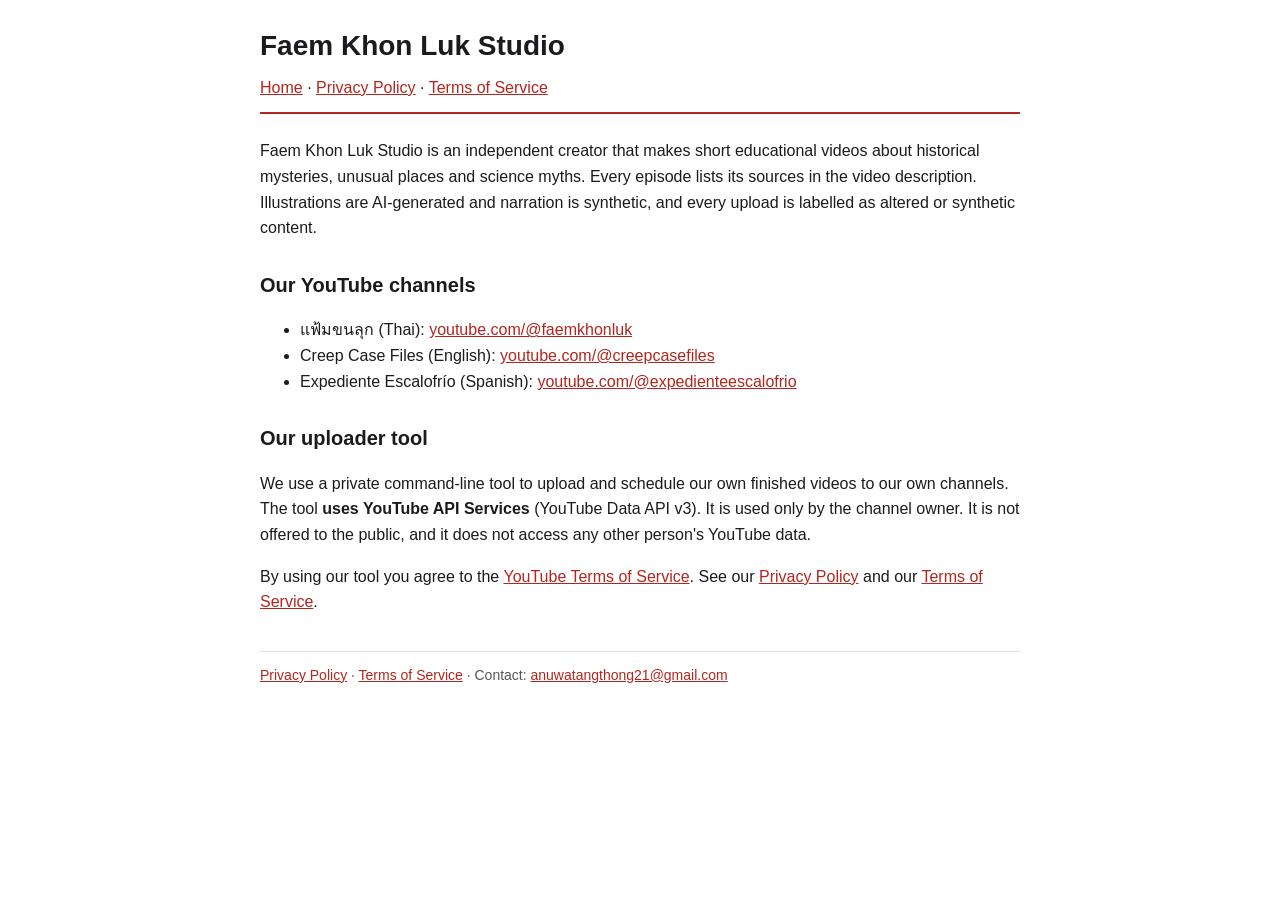
<file: index.html>
<!doctype html>
<html lang="en">
<head>
<meta charset="utf-8">
<meta name="viewport" content="width=device-width, initial-scale=1">
<title>Faem Khon Luk Studio</title>
<link rel="stylesheet" href="style.css">
</head>
<body>
<header>
  <h1>Faem Khon Luk Studio</h1>
  <nav><a href="index.html">Home</a> · <a href="privacy.html">Privacy Policy</a> · <a href="terms.html">Terms of Service</a></nav>
</header>
<main>
  <p>Faem Khon Luk Studio is an independent creator that makes short educational videos about historical mysteries, unusual places and science myths. Every episode lists its sources in the video description. Illustrations are AI-generated and narration is synthetic, and every upload is labelled as altered or synthetic content.</p>

  <h2>Our YouTube channels</h2>
  <ul>
    <li>แฟ้มขนลุก (Thai): <a href="https://www.youtube.com/@faemkhonluk">youtube.com/@faemkhonluk</a></li>
    <li>Creep Case Files (English): <a href="https://www.youtube.com/@creepcasefiles">youtube.com/@creepcasefiles</a></li>
    <li>Expediente Escalofrío (Spanish): <a href="https://www.youtube.com/@expedienteescalofrio">youtube.com/@expedienteescalofrio</a></li>
  </ul>

  <h2>Our uploader tool</h2>
  <p>We use a private command-line tool to upload and schedule our own finished videos to our own channels. The tool <strong>uses YouTube API Services</strong> (YouTube Data API v3). It is used only by the channel owner. It is not offered to the public, and it does not access any other person's YouTube data.</p>
  <p>By using our tool you agree to the <a href="https://www.youtube.com/t/terms">YouTube Terms of Service</a>. See our <a href="privacy.html">Privacy Policy</a> and our <a href="terms.html">Terms of Service</a>.</p>
</main>
<footer>
  <a href="privacy.html">Privacy Policy</a> · <a href="terms.html">Terms of Service</a> · Contact: <a href="mailto:anuwatangthong21@gmail.com">anuwatangthong21@gmail.com</a>
</footer>
</body>
</html>
</file>
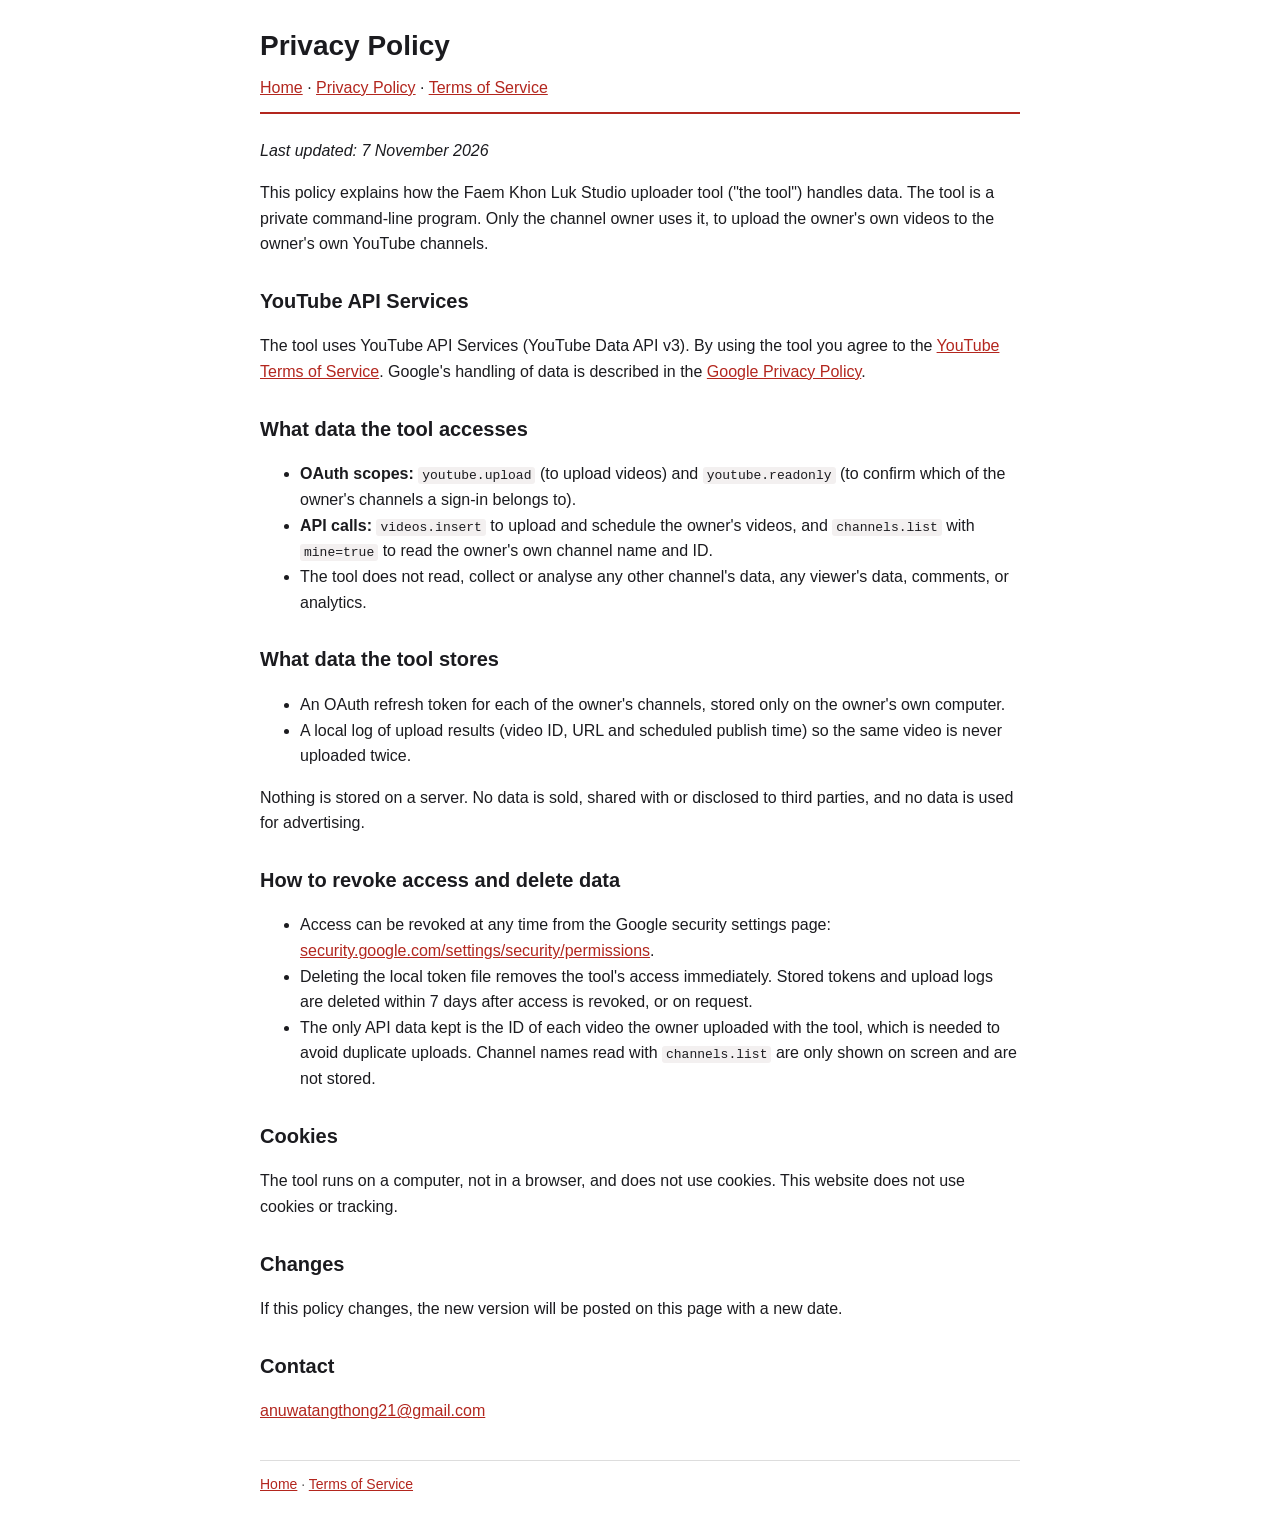
<file: privacy.html>
<!doctype html>
<html lang="en">
<head>
<meta charset="utf-8">
<meta name="viewport" content="width=device-width, initial-scale=1">
<title>Privacy Policy · Faem Khon Luk Studio</title>
<link rel="stylesheet" href="style.css">
</head>
<body>
<header>
  <h1>Privacy Policy</h1>
  <nav><a href="index.html">Home</a> · <a href="privacy.html">Privacy Policy</a> · <a href="terms.html">Terms of Service</a></nav>
</header>
<main>
  <p><em>Last updated: 7 November 2026</em></p>

  <p>This policy explains how the Faem Khon Luk Studio uploader tool ("the tool") handles data. The tool is a private command-line program. Only the channel owner uses it, to upload the owner's own videos to the owner's own YouTube channels.</p>

  <h2>YouTube API Services</h2>
  <p>The tool uses YouTube API Services (YouTube Data API v3). By using the tool you agree to the <a href="https://www.youtube.com/t/terms">YouTube Terms of Service</a>. Google's handling of data is described in the <a href="https://policies.google.com/privacy">Google Privacy Policy</a>.</p>

  <h2>What data the tool accesses</h2>
  <ul>
    <li><strong>OAuth scopes:</strong> <code>youtube.upload</code> (to upload videos) and <code>youtube.readonly</code> (to confirm which of the owner's channels a sign-in belongs to).</li>
    <li><strong>API calls:</strong> <code>videos.insert</code> to upload and schedule the owner's videos, and <code>channels.list</code> with <code>mine=true</code> to read the owner's own channel name and ID.</li>
    <li>The tool does not read, collect or analyse any other channel's data, any viewer's data, comments, or analytics.</li>
  </ul>

  <h2>What data the tool stores</h2>
  <ul>
    <li>An OAuth refresh token for each of the owner's channels, stored only on the owner's own computer.</li>
    <li>A local log of upload results (video ID, URL and scheduled publish time) so the same video is never uploaded twice.</li>
  </ul>
  <p>Nothing is stored on a server. No data is sold, shared with or disclosed to third parties, and no data is used for advertising.</p>

  <h2>How to revoke access and delete data</h2>
  <ul>
    <li>Access can be revoked at any time from the Google security settings page: <a href="https://security.google.com/settings/security/permissions">security.google.com/settings/security/permissions</a>.</li>
    <li>Deleting the local token file removes the tool's access immediately. Stored tokens and upload logs are deleted within 7 days after access is revoked, or on request.</li>
    <li>The only API data kept is the ID of each video the owner uploaded with the tool, which is needed to avoid duplicate uploads. Channel names read with <code>channels.list</code> are only shown on screen and are not stored.</li>
  </ul>

  <h2>Cookies</h2>
  <p>The tool runs on a computer, not in a browser, and does not use cookies. This website does not use cookies or tracking.</p>

  <h2>Changes</h2>
  <p>If this policy changes, the new version will be posted on this page with a new date.</p>

  <h2>Contact</h2>
  <p><a href="mailto:anuwatangthong21@gmail.com">anuwatangthong21@gmail.com</a></p>
</main>
<footer>
  <a href="index.html">Home</a> · <a href="terms.html">Terms of Service</a>
</footer>
</body>
</html>
</file>
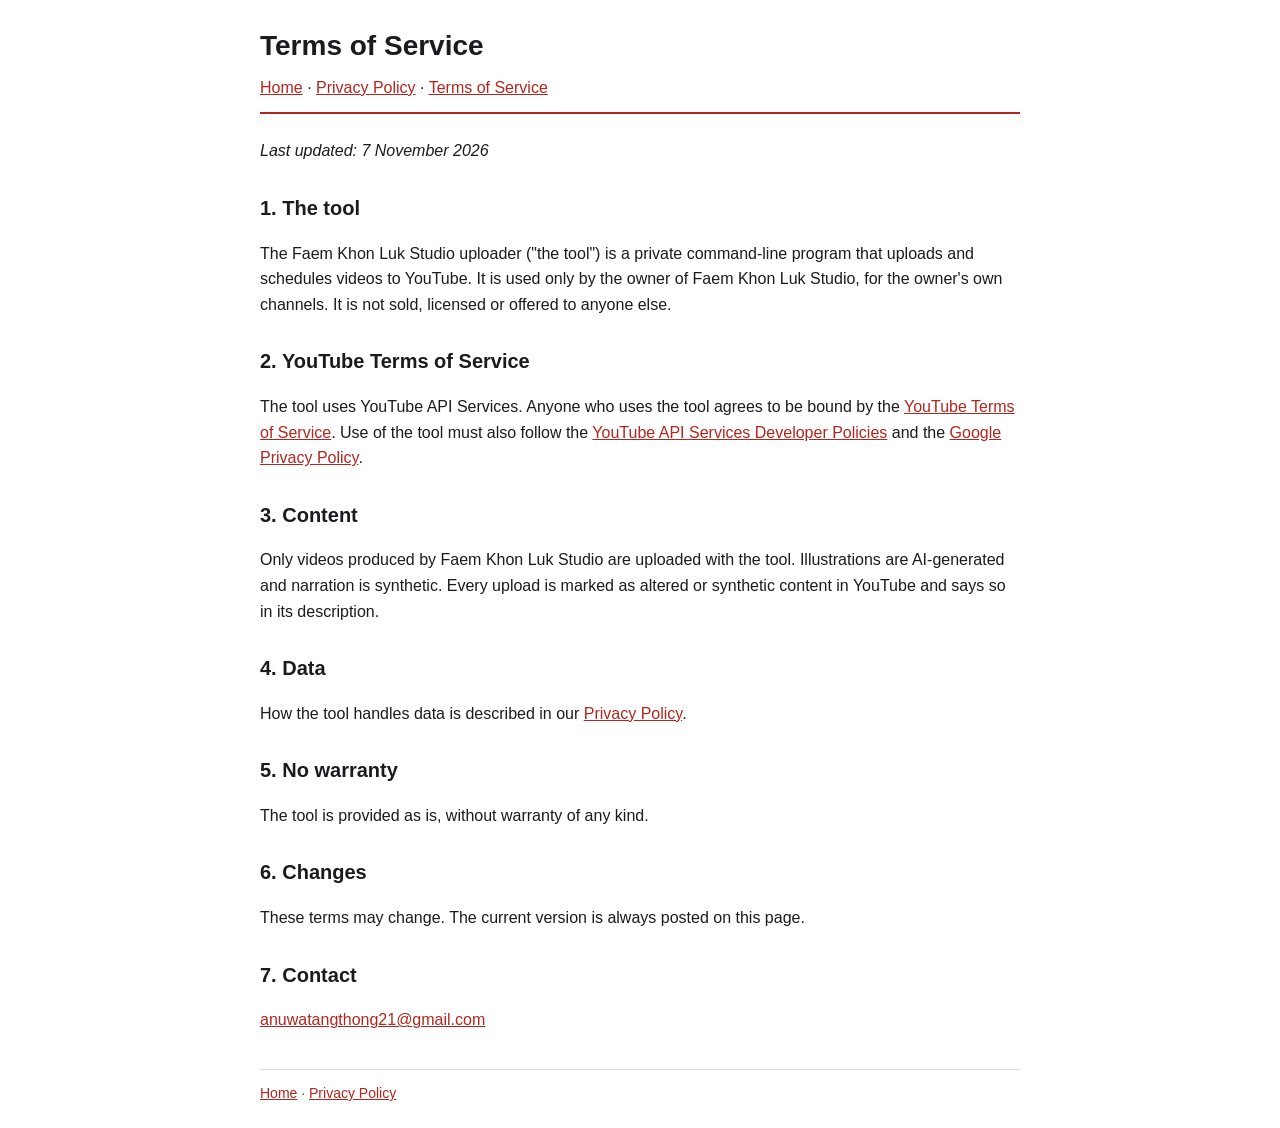
<file: terms.html>
<!doctype html>
<html lang="en">
<head>
<meta charset="utf-8">
<meta name="viewport" content="width=device-width, initial-scale=1">
<title>Terms of Service · Faem Khon Luk Studio</title>
<link rel="stylesheet" href="style.css">
</head>
<body>
<header>
  <h1>Terms of Service</h1>
  <nav><a href="index.html">Home</a> · <a href="privacy.html">Privacy Policy</a> · <a href="terms.html">Terms of Service</a></nav>
</header>
<main>
  <p><em>Last updated: 7 November 2026</em></p>

  <h2>1. The tool</h2>
  <p>The Faem Khon Luk Studio uploader ("the tool") is a private command-line program that uploads and schedules videos to YouTube. It is used only by the owner of Faem Khon Luk Studio, for the owner's own channels. It is not sold, licensed or offered to anyone else.</p>

  <h2>2. YouTube Terms of Service</h2>
  <p>The tool uses YouTube API Services. Anyone who uses the tool agrees to be bound by the <a href="https://www.youtube.com/t/terms">YouTube Terms of Service</a>. Use of the tool must also follow the <a href="https://developers.google.com/youtube/terms/developer-policies">YouTube API Services Developer Policies</a> and the <a href="https://policies.google.com/privacy">Google Privacy Policy</a>.</p>

  <h2>3. Content</h2>
  <p>Only videos produced by Faem Khon Luk Studio are uploaded with the tool. Illustrations are AI-generated and narration is synthetic. Every upload is marked as altered or synthetic content in YouTube and says so in its description.</p>

  <h2>4. Data</h2>
  <p>How the tool handles data is described in our <a href="privacy.html">Privacy Policy</a>.</p>

  <h2>5. No warranty</h2>
  <p>The tool is provided as is, without warranty of any kind.</p>

  <h2>6. Changes</h2>
  <p>These terms may change. The current version is always posted on this page.</p>

  <h2>7. Contact</h2>
  <p><a href="mailto:anuwatangthong21@gmail.com">anuwatangthong21@gmail.com</a></p>
</main>
<footer>
  <a href="index.html">Home</a> · <a href="privacy.html">Privacy Policy</a>
</footer>
</body>
</html>
</file>
<file: style.css>
body{font-family:-apple-system,"Segoe UI",Roboto,"Noto Sans Thai",sans-serif;max-width:760px;margin:0 auto;padding:24px 16px;line-height:1.6;color:#1b1b1f;background:#fff}
header{border-bottom:2px solid #b3261e;margin-bottom:24px}
h1{margin:0 0 6px;font-size:28px}
h2{font-size:20px;margin-top:28px}
nav{margin-bottom:12px}
a{color:#b3261e}
code{background:#f3f0f0;padding:1px 4px;border-radius:3px}
footer{border-top:1px solid #ddd;margin-top:36px;padding-top:12px;font-size:14px;color:#555}
</file>
